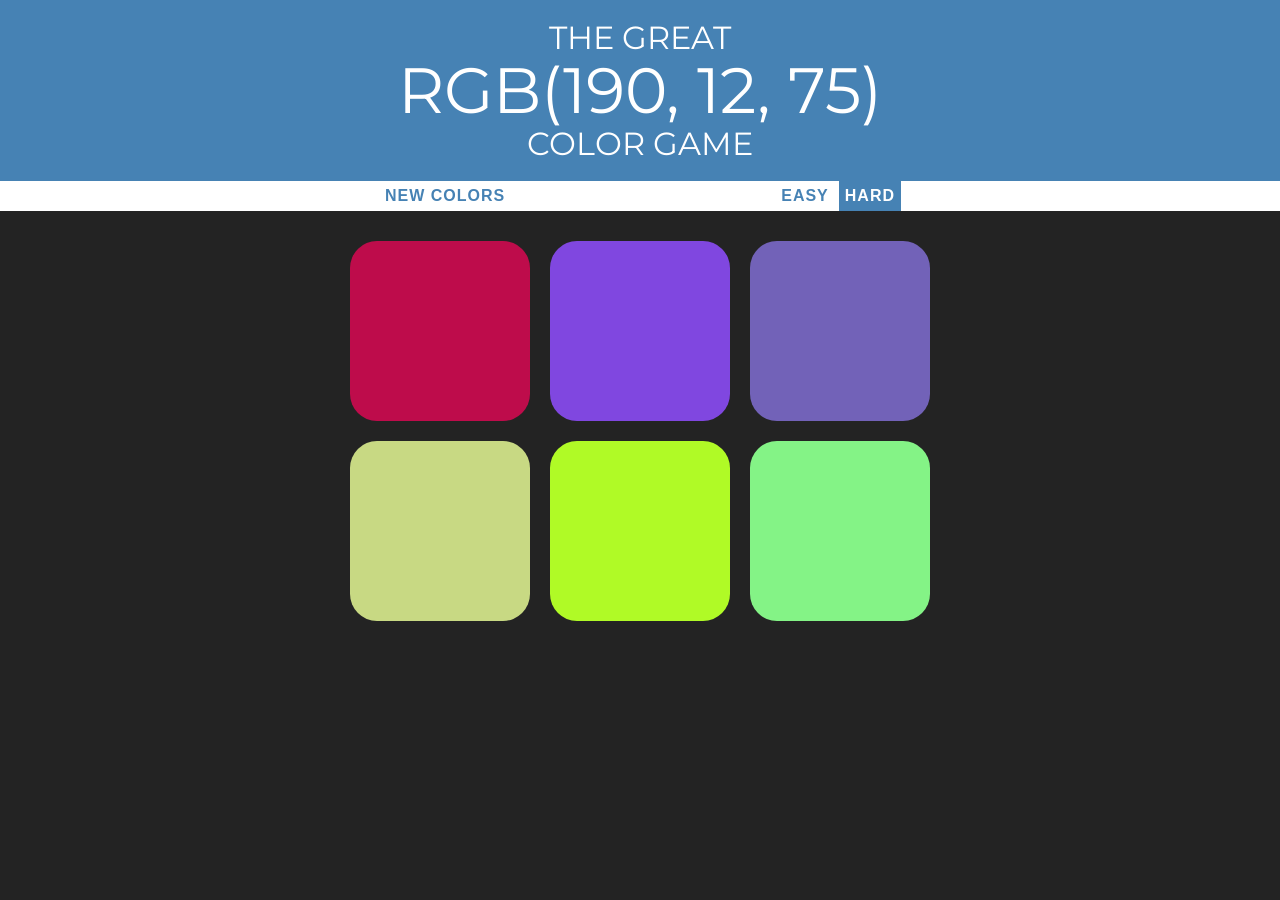
<file: index.html>
<!DOCTYPE html>
<html lang="en">
<head>
  <meta charset="UTF-8">
  <meta name="viewport" content="width=device-width, initial-scale=1.0">
  <!-- Borjan Konjanovski - July 2020 -->
  <title>bkonjanovski\Color Game</title>
  <link rel="stylesheet" href="style.css" type="text/css">
  <link href="https://fonts.googleapis.com/css2?family=Montserrat:wght@400;700&display=swap" rel="stylesheet">
</head>
<body>

  <h1>The Great 
    <br>
    <span id="colorDisplay">RGB</span>  <br>
    Color Game</h1>

  <div id="stripe">
    <button id="reset">New Colors</button>
    <span id="message"></span>
    <button class="mode">Easy</button>
    <button class = "selected mode" >Hard</button>
  </div>

<div id="container">
  <div class="square"></div>
  <div class="square"></div>
  <div class="square"></div>
  <div class="square"></div>
  <div class="square"></div>
  <div class="square"></div>
</div>

<script type="text/javascript" src="script.js"></script>
</body>
</html>
</file>
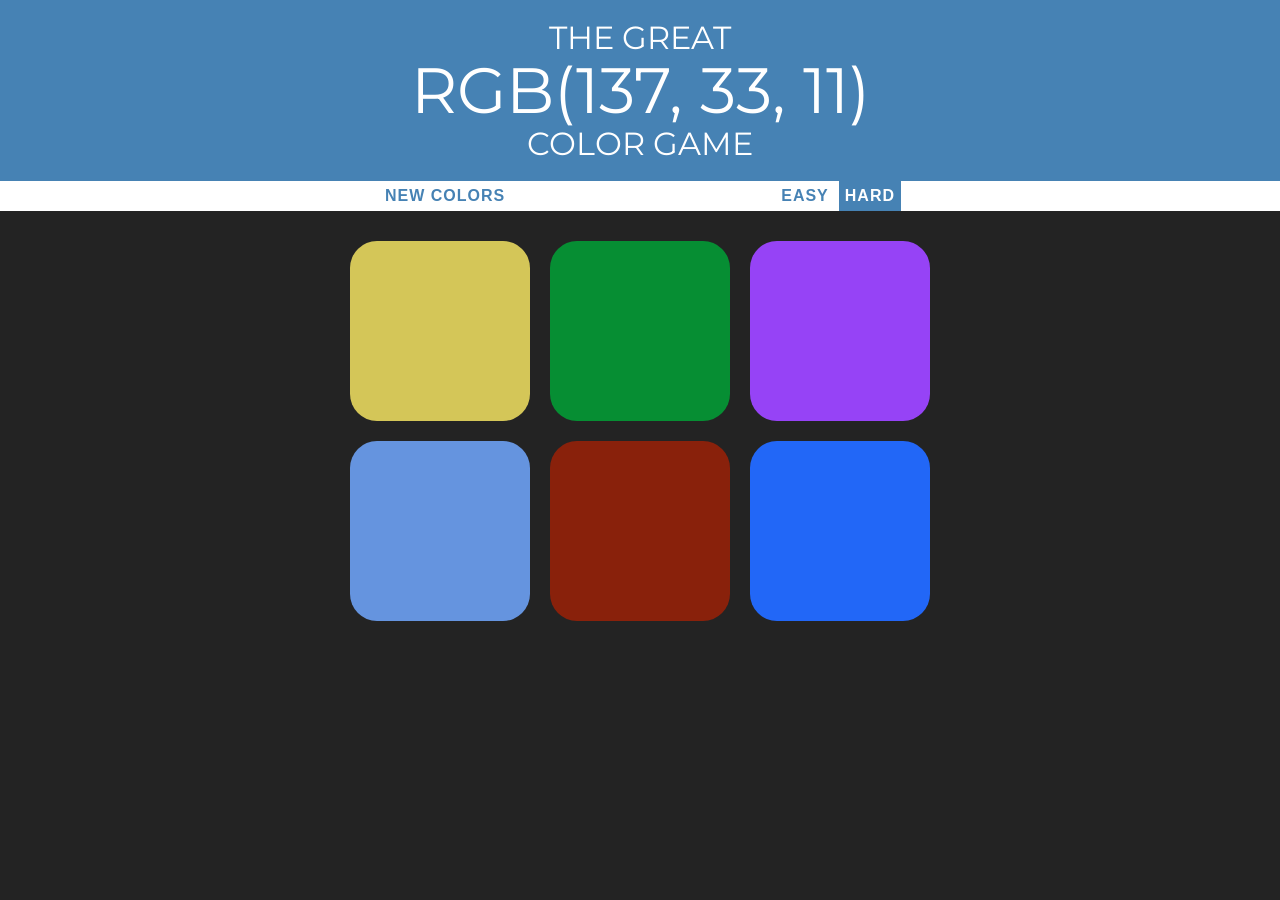
<file: RGB.html>
<!DOCTYPE html>
<html lang="en">
<head>
  <meta charset="UTF-8">
  <meta name="viewport" content="width=device-width, initial-scale=1.0">
  <!-- Borjan Konjanovski - July 2020 -->
  <title>bkonjanovski\Color Game</title>
  <link rel="stylesheet" href="style.css" type="text/css">
  <link href="https://fonts.googleapis.com/css2?family=Montserrat:wght@400;700&display=swap" rel="stylesheet">
</head>
<body>

  <h1>The Great 
    <br>
    <span id="colorDisplay">RGB</span>  <br>
    Color Game</h1>

  <div id="stripe">
    <button id="reset">New Colors</button>
    <span id="message"></span>
    <button class="mode">Easy</button>
    <button class = "selected mode" >Hard</button>
  </div>

<div id="container">
  <div class="square"></div>
  <div class="square"></div>
  <div class="square"></div>
  <div class="square"></div>
  <div class="square"></div>
  <div class="square"></div>
</div>

<script type="text/javascript" src="script.js"></script>
</body>
</html>
</file>
<file: style.css>
body {
  background-color: #232323;
  margin: 0;
  font-family: "Montserrat", "Avenir";
}

.square {
  width: 30%;
  background: purple;
  padding-bottom: 30%;
  float: left;
  margin: 1.66%;
  border-radius: 15%;
  transition: background 0.6s;
  -webkit-transition: background 0.6s;
  -moz-transition: background 0.6s;
}

#container {
  margin: 20px auto;
  max-width: 600px;
}

h1 {
  color: white;
  text-align: center;
  line-height: 1.1;
  background: steelblue;
  margin: 0;
  font-weight: normal;
  text-transform: uppercase;
  padding: 20px 0;
}

#colorDisplay {
  font-size: 200%;
}

#message {
  display: inline-block;
  width: 20%;
}

#stripe {
  background: white;
  height: 30px;
  text-align: center;
}

.selected {
  background: steelblue;
  color: white;
}

button {
  border: none;
  background: none;
  text-transform: uppercase;
  height: 100%;
  font-weight: 700;
  color: steelblue;
  letter-spacing: 1px;
  font-size: inherit;
  transition: all 0.3s;
  -webkit-transition: background 0.3s;
  -moz-transition: background 0.3s;
  outline: none;
}

button:hover {
  color: white;
  background: steelblue;
}
</file>
